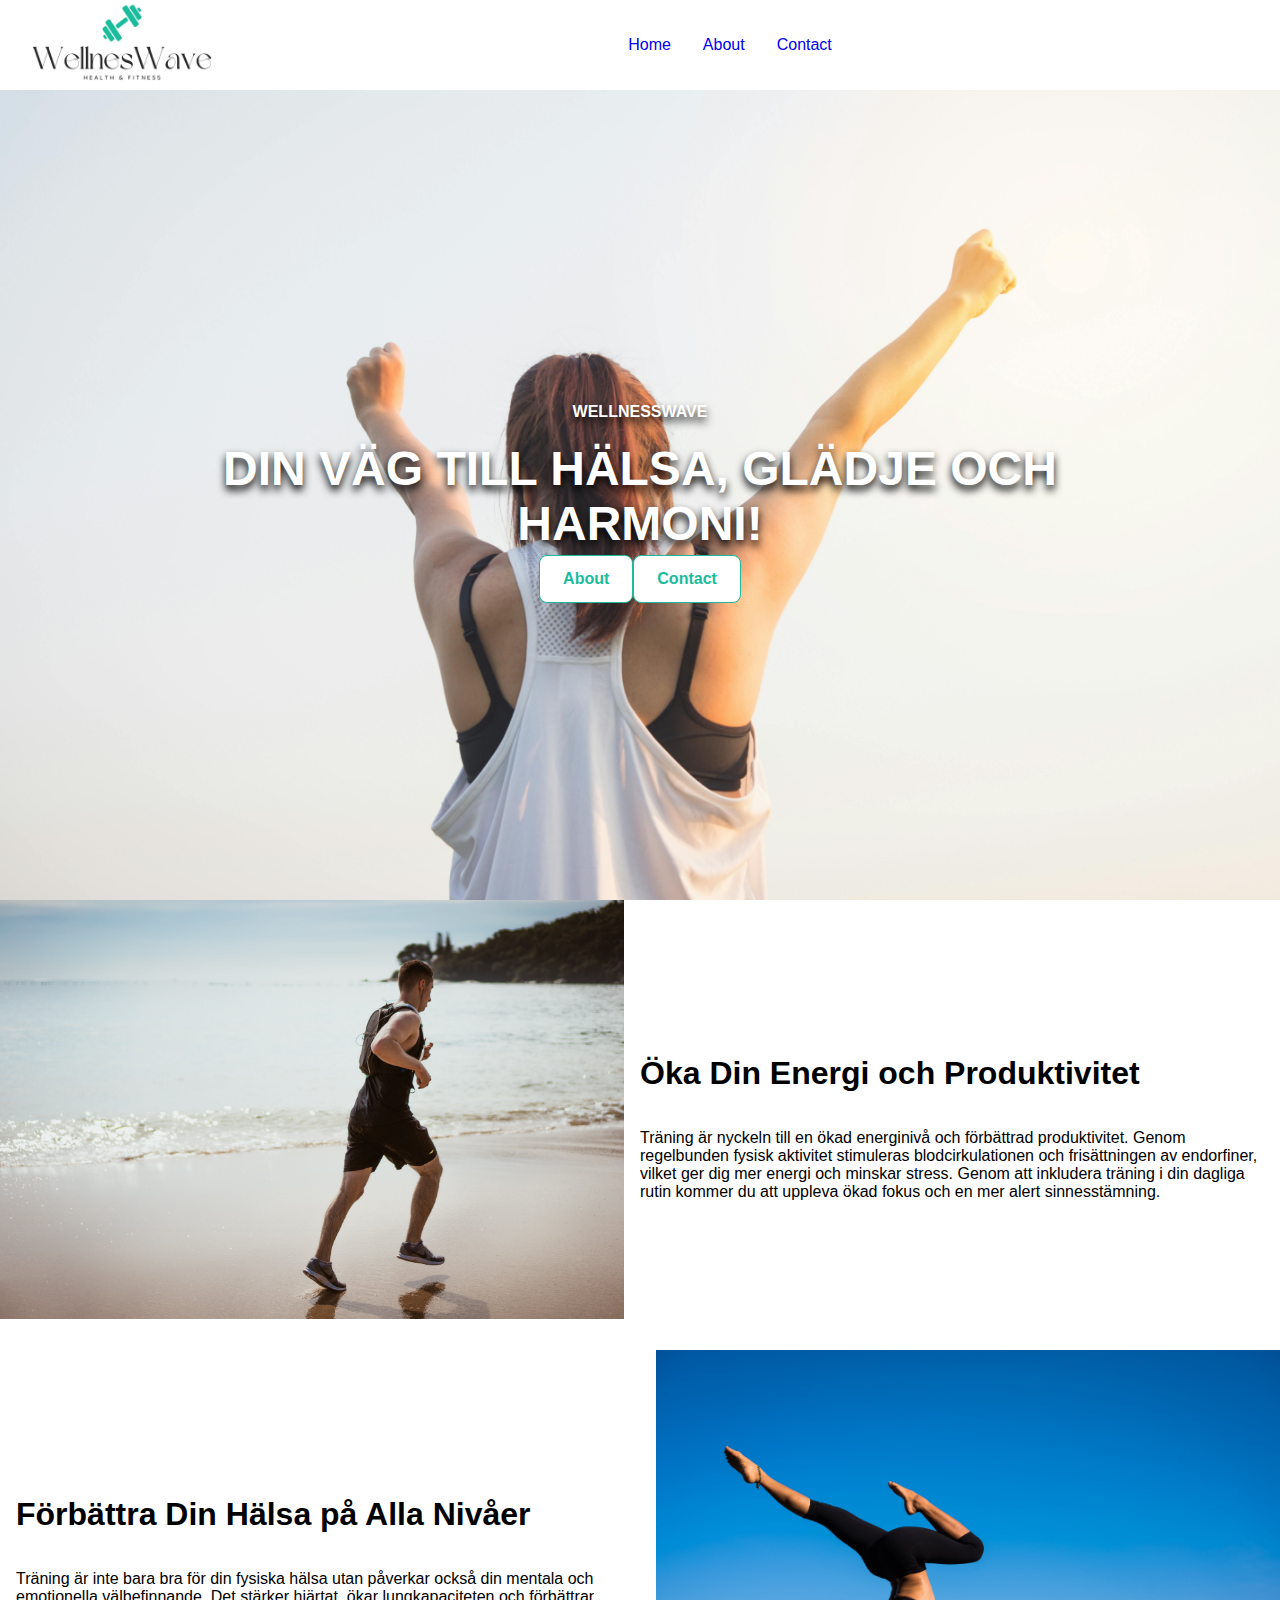
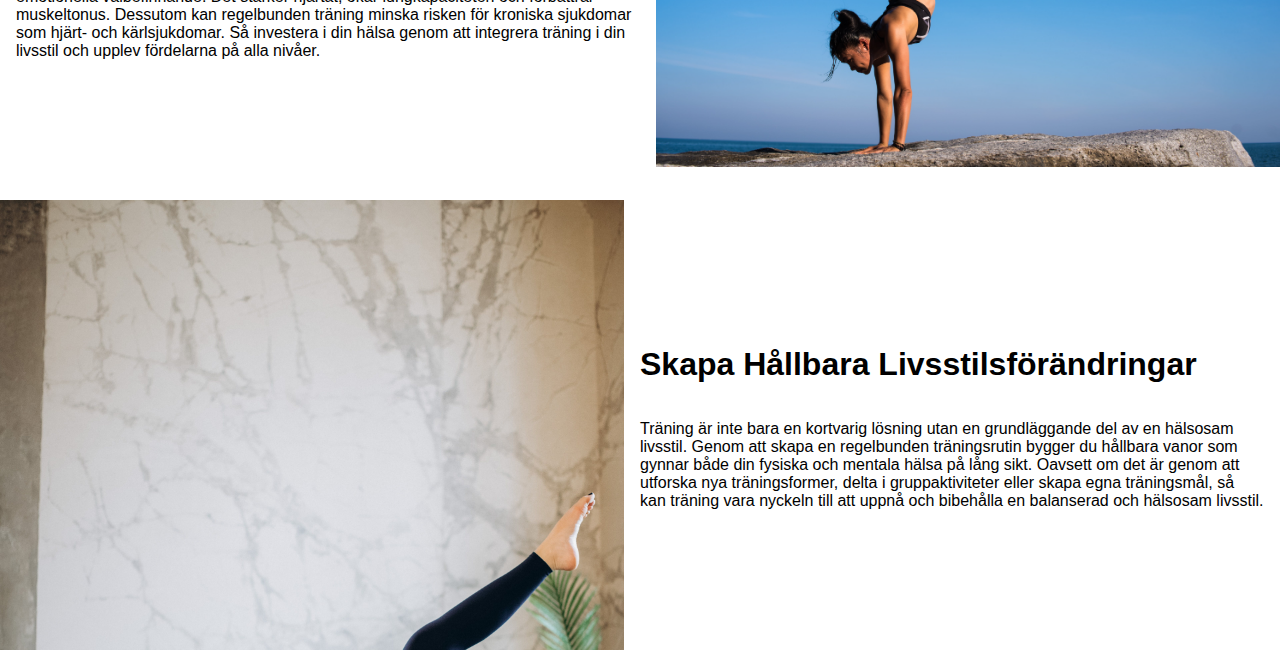
<file: index.html>
<!DOCTYPE html>
<html lang="en">
<head>
    <meta charset="UTF-8">
    <meta http-equiv="X-UA-Compatible" content="IE=edge">
    <meta name="viewport" content="width=device-width, initial-scale=1.0">
    <link rel="stylesheet" href="css/styles.css">
    <title>WellnessWave</title>
</head>

<body>
    <nav>
        <aside>
            <a href="index.html"><img src="img/logo.png" alt="Logo"></a>
        </aside>
        <ui id="nav-links">
            <li><a href="index.html" style="text-decoration: none;">Home</a></li>
            <li><a href="about.html" style="text-decoration: none;">About</a></li>
            <li><a href="contact.html" style="text-decoration: none;">Contact</a></li>
        </ui>
    </nav>
    

    <div id="nav-filler"></div>
    
    <section class="home" id="home">
        <h3>WellnessWave</h3>
        <h1>Din Väg Till Hälsa, Glädje och <br>Harmoni!</h1>
        
        <div class="button-box">
            <a href="about.html"class="btn" role="button">About</a>
            <a href="contact.html" class="btn" role="button">Contact</a>
        </div>
    </section>

    <section>
        <article class="image-text">
            <div>
              <img class="image-size" src="img/running.jpg" alt="A picture of a man running">
            </div>
            <div class="text-image">
                <h1>Öka Din Energi och Produktivitet</h1>
              <p>Träning är nyckeln till en ökad energinivå och förbättrad produktivitet. Genom regelbunden fysisk aktivitet stimuleras blodcirkulationen och frisättningen av endorfiner, vilket ger dig mer energi och minskar stress. Genom att inkludera träning i din dagliga rutin kommer du att uppleva ökad fokus och en mer alert sinnesstämning.</p>
            </div>
        </article>

        <article class="image-text">
            <div class="text-image">
                <h1>Förbättra Din Hälsa på Alla Nivåer</h1>
              <p>Träning är inte bara bra för din fysiska hälsa utan påverkar också din mentala och emotionella välbefinnande. Det stärker hjärtat, ökar lungkapaciteten och förbättrar muskeltonus. Dessutom kan regelbunden träning minska risken för kroniska sjukdomar som hjärt- och kärlsjukdomar. Så investera i din hälsa genom att integrera träning i din livsstil och upplev fördelarna på alla nivåer.</p>
            </div>
            <div>
                <img class="image-size" src="img/wellness2.jpg" alt="A picture of a woman doing yoga">
              </div>
        </article>

        <article class="image-text">
            <div>
              <img class="image-size" src="img/wellnes1.jpg" alt="A picture of a woman doing yoga">
            </div>
            <div class="text-image">
                <h1>Skapa Hållbara Livsstilsförändringar</h1>
              <p>Träning är inte bara en kortvarig lösning utan en grundläggande del av en hälsosam livsstil. Genom att skapa en regelbunden träningsrutin bygger du hållbara vanor som gynnar både din fysiska och mentala hälsa på lång sikt. Oavsett om det är genom att utforska nya träningsformer, delta i gruppaktiviteter eller skapa egna träningsmål, så kan träning vara nyckeln till att uppnå och bibehålla en balanserad och hälsosam livsstil.</p>
            </div>
        </article>
    </section>
    </body>
</html>
</file>
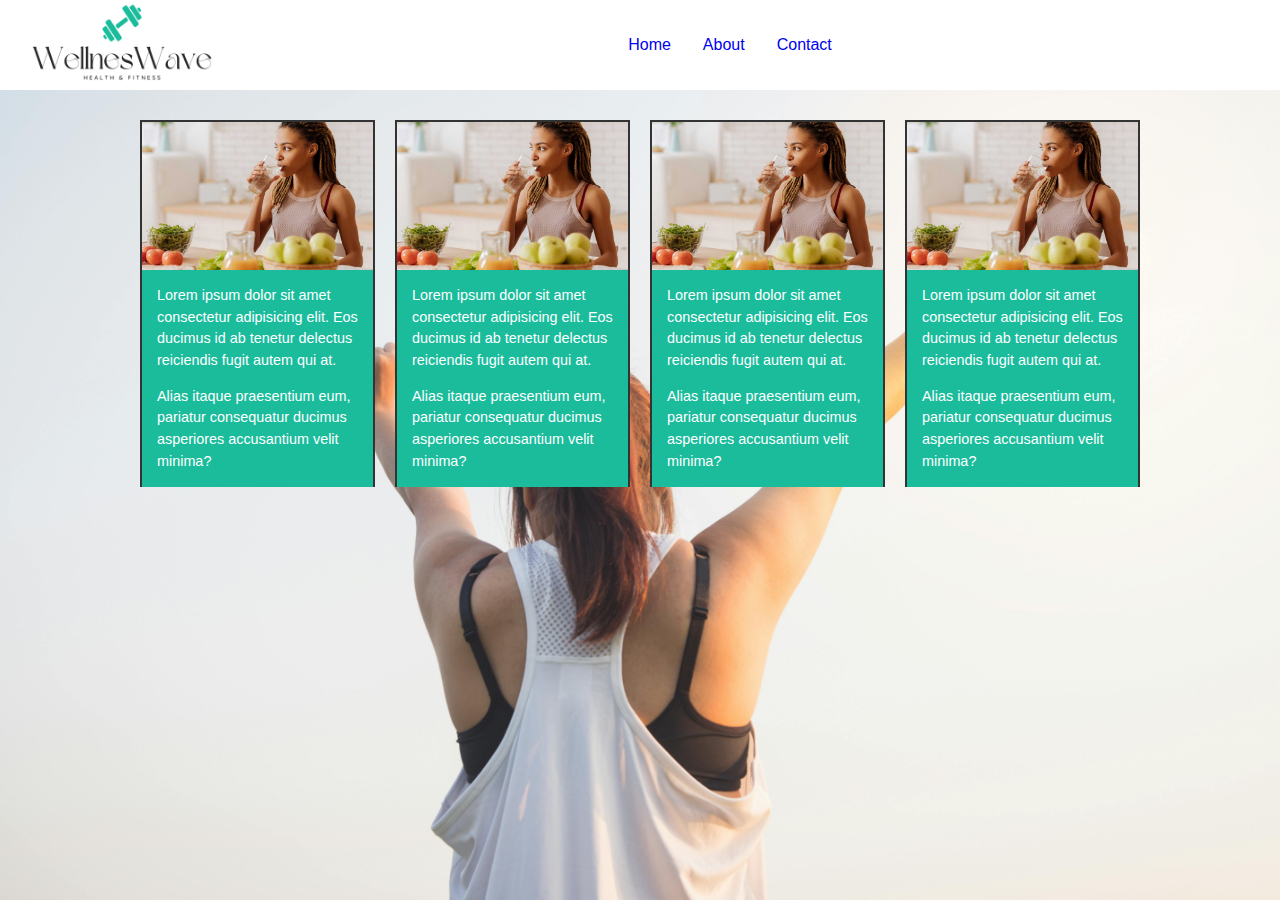
<file: about.html>
<!DOCTYPE html>
<html lang="en">
<head>
    <meta charset="UTF-8">
    <meta http-equiv="X-UA-Compatible" content="IE=edge">
    <meta name="viewport" content="width=device-width, initial-scale=1.0">
    <link rel="stylesheet" href="css/styles.css">
    <title>Document</title>
</head>
<body>
    <nav>
        <aside>
            <a href="index.html"><img src="img/logo.png" alt="Logo"></a>
        </aside>
        <ui id="nav-links">
            <li><a href="index.html" style="text-decoration: none;">Home</a></li>
            <li><a href="about.html" style="text-decoration: none;">About</a></li>
            <li><a href="contact.html" style="text-decoration: none;">Contact</a></li>
        </ui>
    </nav>
    

    <div id="nav-filler"></div>
    <main>
      <div class="cards">
        <div class="card">
          <img class="card_image" src="img/healthy.png" alt="">
          <div class="card_content">
            <p>
              Lorem ipsum dolor sit amet consectetur adipisicing elit. Eos ducimus id ab tenetur delectus reiciendis fugit autem qui at.
            </p>
            <p>
              Alias itaque praesentium eum, pariatur consequatur ducimus asperiores accusantium velit minima?
            </p>
          </div>
        </div>
        <div class="card">
          <img class="card_image" src="img/healthy.png" alt="">
          <div class="card_content">
            <p>
              Lorem ipsum dolor sit amet consectetur adipisicing elit. Eos ducimus id ab tenetur delectus reiciendis fugit autem qui at.
            </p>
            <p>
              Alias itaque praesentium eum, pariatur consequatur ducimus asperiores accusantium velit minima?
            </p>
          </div>
        </div>
        <div class="card">
          <img class="card_image" src="img/healthy.png" alt="">
          <div class="card_content">
            <p>
              Lorem ipsum dolor sit amet consectetur adipisicing elit. Eos ducimus id ab tenetur delectus reiciendis fugit autem qui at.
            </p>
            <p>
              Alias itaque praesentium eum, pariatur consequatur ducimus asperiores accusantium velit minima?
            </p>
          </div>
        </div>
        <div class="card">
          <img class="card_image" src="img/healthy.png" alt="">
          <div class="card_content">
            <p>
              Lorem ipsum dolor sit amet consectetur adipisicing elit. Eos ducimus id ab tenetur delectus reiciendis fugit autem qui at.
            </p>
            <p>
              Alias itaque praesentium eum, pariatur consequatur ducimus asperiores accusantium velit minima?
            </p>
          </div>
        </div>
    </main>
</body>
</html>
</file>
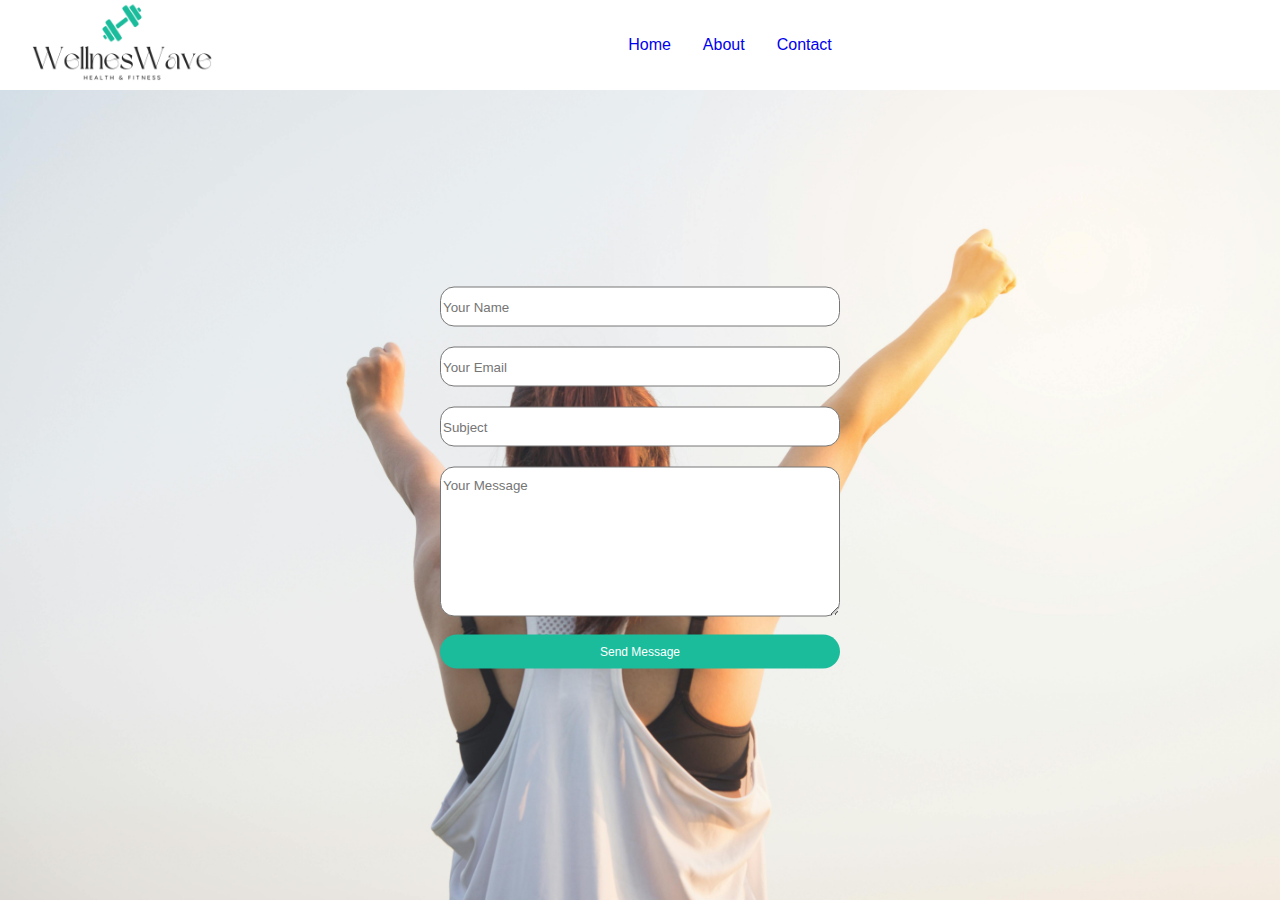
<file: contact.html>
<!DOCTYPE html>
<html lang="en">
<head>
    <meta charset="UTF-8">
    <meta http-equiv="X-UA-Compatible" content="IE=edge">
    <meta name="viewport" content="width=device-width, initial-scale=1.0">
    <link rel="stylesheet" href="css/styles.css">
    <title>Document</title>
</head>
<body>
    <nav>
        <aside>
            <a href="index.html"><img src="img/logo.png" alt="Logo"></a>
        </aside>
        <ui id="nav-links">
            <li><a href="index.html" style="text-decoration: none;">Home</a></li>
            <li><a href="about.html" style="text-decoration: none;">About</a></li>
            <li><a href="contact.html" style="text-decoration: none;">Contact</a></li>
        </ui>
    </nav>

       <div id="nav-filler"></div>
    
    <main>
        <div class="contact-box">
            <form>
                <input type="text" class="input-field" placeholder="Your Name">
                <input type="text" class="input-field" placeholder="Your Email">
                <input type="text" class="input-field" placeholder="Subject">
                <textarea type="text" class="input-field textarea-field" placeholder="Your Message"></textarea>
                <button type="button" class="btn-field">Send Message</button>
            </form>
        </div>
    </main>
</body>
</html>
</file>
<file: css/styles.css>
* {
    box-sizing: border-box;
    font-family: 'Open Sans', sans-serif;
}

html, body {
    width: 100vw;
    max-width: 100%;
    height: 100%;
    margin: 0;
}

body {
    display: grid;
    grid-template-columns: 100%;
    grid-template-rows: 10% 90vh;
    color: #fff;
}

img {
  width: 100%;
  height: 100%;
  object-fit: contain;
  object-position: center;
}

nav {
    z-index: 100;
    position: fixed;
    top: 0;
    left: 0;
    height: 10%;
    width: 100%;
    background-color: white;
    color: black;
    display: flex;
    justify-content: space-between;
    padding: 0 2rem;
}

#nav-links {
    list-style: none;
    margin: 0;
    padding: 0;
    display: flex;
    align-items: center;
    justify-content: center;
    text-align: center;
    gap: 2rem;
    margin:0 auto;
    text-decoration: none;
}

.home{
    background-image: url(../img/wellness.jpg);
    background-size: cover;
    background-position: center;
    background-attachment: fixed;
    display: flex;
    align-items: center;
    justify-content: center;
    flex-direction: column;
}

.home h1{
    font-size: 3rem;
    color:#fff;
    text-align: center;
    text-shadow: 0 .3rem .5rem #000;
    padding: 0 1rem;
    margin: 4px;
    text-transform: uppercase;
}

.home h3{
    font-size: 1rem;
    color:#fff;
    text-align: center;
    text-shadow: 0 .3rem .5rem #000;
    padding:0 1rem;
    text-transform: uppercase;
}

.home .btn {
    background-color: #FFFFFF;
    border: 1px solid #1abc9c;
    border-radius: 8px;
    box-sizing: border-box;
    color: #1abc9c;
    cursor: pointer;
    font-family: Circular,-apple-system,BlinkMacSystemFont,Roboto,"Helvetica Neue",sans-serif;
    font-size: 16px;
    font-weight: 600;
    line-height: 20px;
    margin: 0;
    outline: none;
    padding: 13px 23px;
    text-align: center;
    text-decoration: none;
    transition: box-shadow .2s,-ms-transform .1s,-webkit-transform .1s,transform .1s;
    user-select: none;
    -webkit-user-select: none;
    width: auto;
  }
  
  .btn:focus-visible {
    box-shadow: #222222 0 0 0 2px, rgba(255, 255, 255, 0.8) 0 0 0 4px;
    transition: box-shadow .2s;
  }
  
  .btn:active {
    background-color: #F7F7F7;
    border-color: #000000;
    transform: scale(.96);
  }
  
  .btn:disabled {
    border-color: #DDDDDD;
    color: #DDDDDD;
    cursor: not-allowed;
    opacity: 1;
  }

  .button-box {
    display: flex;
  }

  .image-text {
    display: flex;
    color: black;
    height: 50vh;
    overflow: hidden;
  }

  .image-text > * {
    flex: 1;
  }

  .image-size {
    height: auto;
  }

  .text-image {
    display: flex;
    justify-content: center;
    flex-direction: column;
    padding: 1rem;
  }

  .waves {
    position: absolute;
    bottom: 0;
    left: 0;
    right: 0;
    height: 400px;
    background: #FFFFFF;
    box-shadow: inset 0 0 50px rgba(0,0,0,0.5);
    transition: 500ms;
  }

  .waves::before,
  .waves::after{
    content: '';
    position: absolute;
    width:300vw;
    height: 300vw;
    top: -65vw;
    left: 50%;
    border-radius: 44%;
    transform: translate(-50%,-75%);
  }

  .waves::before {
    background: rgba(51,51,51,1);
    animation: waves 8s linear infinite;
  }

  .waves::after {
    background: rgba(51,51,51,0.4);
    animation: waves 15s linear infinite;
  }

  @keyframes waves{
    0%{
      transform: translate(-50%,-75% ) rotate(0deg);
    }
    100%{
      transform: translate(-50%,-75% ) rotate(360deg);
    }
  }

  .contact-box {
    display: flex;
    justify-content: center;
    align-items: center;
    width: 500px;
    top: 50%;
    left: 50%;
    transform: translate(-50%, -50%);
    position: absolute;
  }

main {
  background-image: url(../img/wellness.jpg);
  background-size: cover;
  background-position: center;
  background-attachment: fixed;
}

form {
  display: flex;
  flex-direction: column;
  margin-top: 35px;
}
.input-field {
  width: 400px;
  height: 40px;
  margin-top: 20px;
  padding-right: 10px;
  border: 1px solid #777;
  border-radius: 14px;
  outline: none;
}

.textarea-field {
  height: 150px;
  padding-top: 10px;
}

.btn-field {
  border-radius: 20px;
  color: #fff;
  margin-top: 18px; 
  padding: 10px;
  background-color: #1abc9c;
  font-size: 12px;
  border: none;
  cursor: pointer;
}

.cards {
    margin: 0 auto;
    max-width: 1000px;
    display: grid;
    grid-template-columns: repeat(auto-fill, minmax(225px, 1fr));
    grid-auto-rows: auto;
    gap: 20px;
    font-family: sans-serif;
    padding-top: 30px;
}

.cards * {
    box-sizing: border-box;
}

.card_image {
    width: 100%;
    height: 150px;
    object-fit: cover;
    display: block;
    border-top: 2px solid #333333;
    border-right: 2px solid #333333;
    border-left: 2px solid #333333;
}

.card_content {
    line-height: 1.5;
    font-size: 0.9em;
    padding: 15px;
    background: #1abc9c;
    border-right: 2px solid #333333;
    border-left: 2px solid #333333;
}

.card_content > p:first-of-type {
    margin-top: 0;
}

.card_content > p:last-of-type {
    margin-bottom: 0;
}

.card_info {
    padding: 15px;
    display: flex;
    justify-content: space-between;
    align-items: center;
    color: #555555;
    background: #eeeeee;
    font-size: 0.8em;
    border-bottom: 2px solid #333333;
    border-right: 2px solid #333333;
    border-left: 2px solid #333333;
}

.card_info i {
    font-size: 0.9em;
    margin-right: 8px;
}

.card_link {
    color: #64968c;
    text-decoration: none;
}

.card_link:hover {
    text-decoration: underline;
}
</file>
